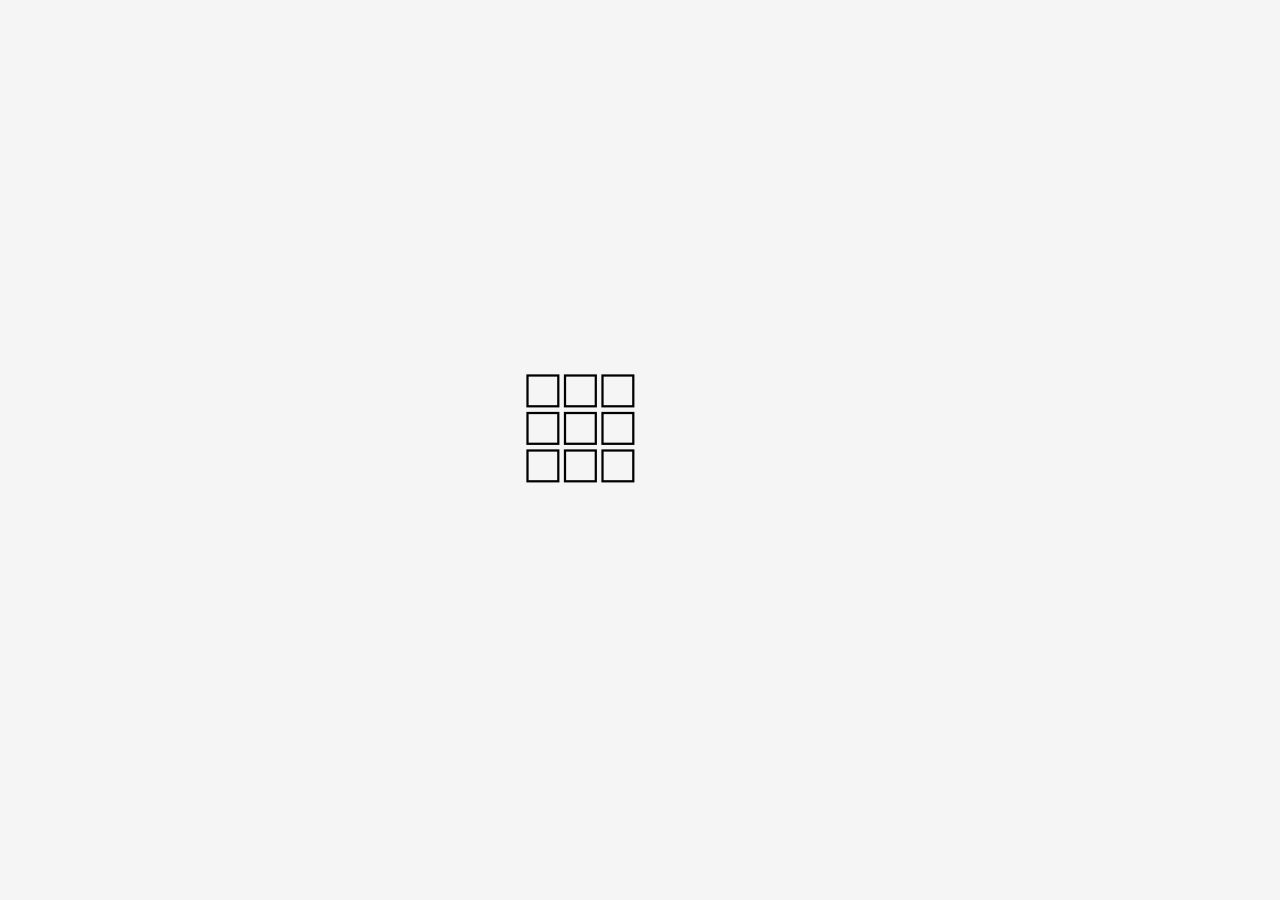
<file: assets/3x3 grid.html>
<!DOCTYPE html>
<html lang="en">
<head>
  <meta charset="UTF-8">
  <meta name="viewport" content="width=device-width, initial-scale=1.0">
  <title>SVG Export</title>
    <style>
      * { margin: 0; padding: 0; box-sizing: border-box; }
      body { 
        display: flex; 
        justify-content: center; 
        align-items: center; 
        min-height: 100vh;
        background: #f5f5f5;
      }
      .container { 
        max-width: 100%; 
        padding: 20px;
      }
      svg, img { 
        display: block; 
        max-width: 100%;
        height: auto;
      }
    </style>
</head>
<body>
  <div class="container">
    <svg width="100%" xmlns="http://www.w3.org/2000/svg" viewBox="0 0 800 600">
  <rect x="82.445" y="78.586" width="82.116" height="82.116" rx="0" ry="0" fill="none" stroke="#000000" stroke-width="6" transform="matrix(1, 0, 0, 1, 17.555259537445, 21.413707561681)"/>
  <rect x="401.732" y="66.39" width="82.116" height="82.116" rx="0" ry="0" fill="none" stroke="#000000" stroke-width="6" transform="matrix(1, 0, 0, 1, -201.731586188268, 33.610342591286)"/>
  <rect x="431.649" y="58.383" width="82.116" height="82.116" rx="0" ry="0" fill="none" stroke="#000000" stroke-width="6" transform="matrix(1, 0, 0, 1, -131.649487164046, 41.617399197219)"/>
  <rect x="502.034" y="65.924" width="82.116" height="82.116" rx="0" ry="0" fill="none" stroke="#000000" stroke-width="6" transform="matrix(1, 0, 0, 1, -202.034404681721, 134.076158034611)"/>
  <rect x="498.683" y="153.905" width="82.116" height="82.116" rx="0" ry="0" fill="none" stroke="#000000" stroke-width="6" transform="matrix(1, 0, 0, 1, -298.682741942784, 46.095011137518)"/>
  <rect x="436.677" y="166.474" width="82.116" height="82.116" rx="0" ry="0" fill="none" stroke="#000000" stroke-width="6" transform="matrix(1, 0, 0, 1, -336.676981272451, 33.526275866505)"/>
  <rect x="335.289" y="163.122" width="82.116" height="82.116" rx="0" ry="0" fill="none" stroke="#000000" stroke-width="6" transform="matrix(1, 0, 0, 1, -235.28918341961, 136.877938605441)"/>
  <rect x="312.665" y="261.996" width="82.116" height="82.116" rx="0" ry="0" fill="none" stroke="#000000" stroke-width="6" transform="matrix(1, 0, 0, 1, -112.665459931786, 38.003887806803)"/>
  <rect x="406.512" y="287.971" width="82.116" height="82.116" rx="0" ry="0" fill="none" stroke="#000000" stroke-width="6" transform="matrix(1, 0, 0, 1, -106.512016622019, 12.028501580042)"/>
</svg>
  </div>
</body>
</html>
</file>
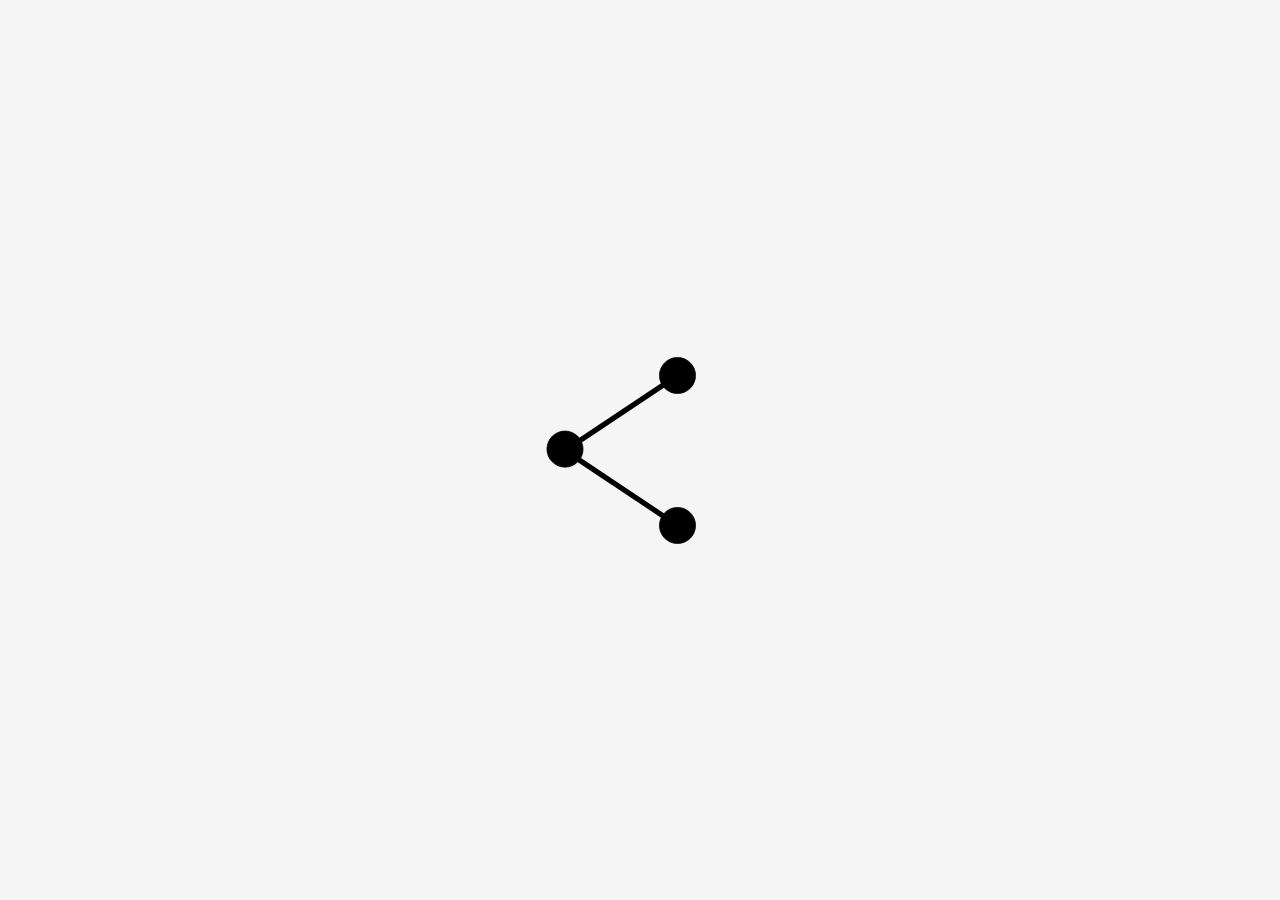
<file: assets/share.html>
<!DOCTYPE html>
<html lang="en">
<head>
  <meta charset="UTF-8">
  <meta name="viewport" content="width=device-width, initial-scale=1.0">
  <title>SVG Export</title>
    <style>
      * { margin: 0; padding: 0; box-sizing: border-box; }
      body { 
        display: flex; 
        justify-content: center; 
        align-items: center; 
        min-height: 100vh;
        background: #f5f5f5;
      }
      .container { 
        max-width: 100%; 
        padding: 20px;
      }
      svg, img { 
        display: block; 
        max-width: 100%;
        height: auto;
      }
    </style>
</head>
<body>
  <div class="container">
    <svg width="100%" xmlns="http://www.w3.org/2000/svg" viewBox="0 0 800 600">
  <circle cx="500" cy="200" r="0" fill="#000000" stroke="#000000" stroke-width="2"/>
  <circle cx="500" cy="200" r="0" fill="#000000" stroke="#000000" stroke-width="2"/>
  <circle cx="500" cy="200" r="0" fill="#000000" stroke="#000000" stroke-width="2"/>
  <circle cx="500" cy="200" r="48.134" fill="#000000" stroke="#000000" stroke-width="2" transform="matrix(1, 0, 0, 1, 0, -100)"/>
  <circle cx="499.712" cy="242.852" r="48.134" fill="#000000" stroke="#000000" stroke-width="2" transform="matrix(1, 0, 0, 1, 0.288033516627, 257.148468185389)"/>
  <circle cx="488.819" cy="255.42" r="48.134" fill="#000000" stroke="#000000" stroke-width="2" transform="matrix(1, 0, 0, 1, -288.819062581828, 40.848192879089)"/>
  <line x1="500" y1="100" x2="200" y2="300" stroke="#000000" stroke-width="14"/>
  <line x1="200" y1="300" x2="500" y2="500" stroke="#000000" stroke-width="14"/>
</svg>
  </div>
</body>
</html>
</file>
